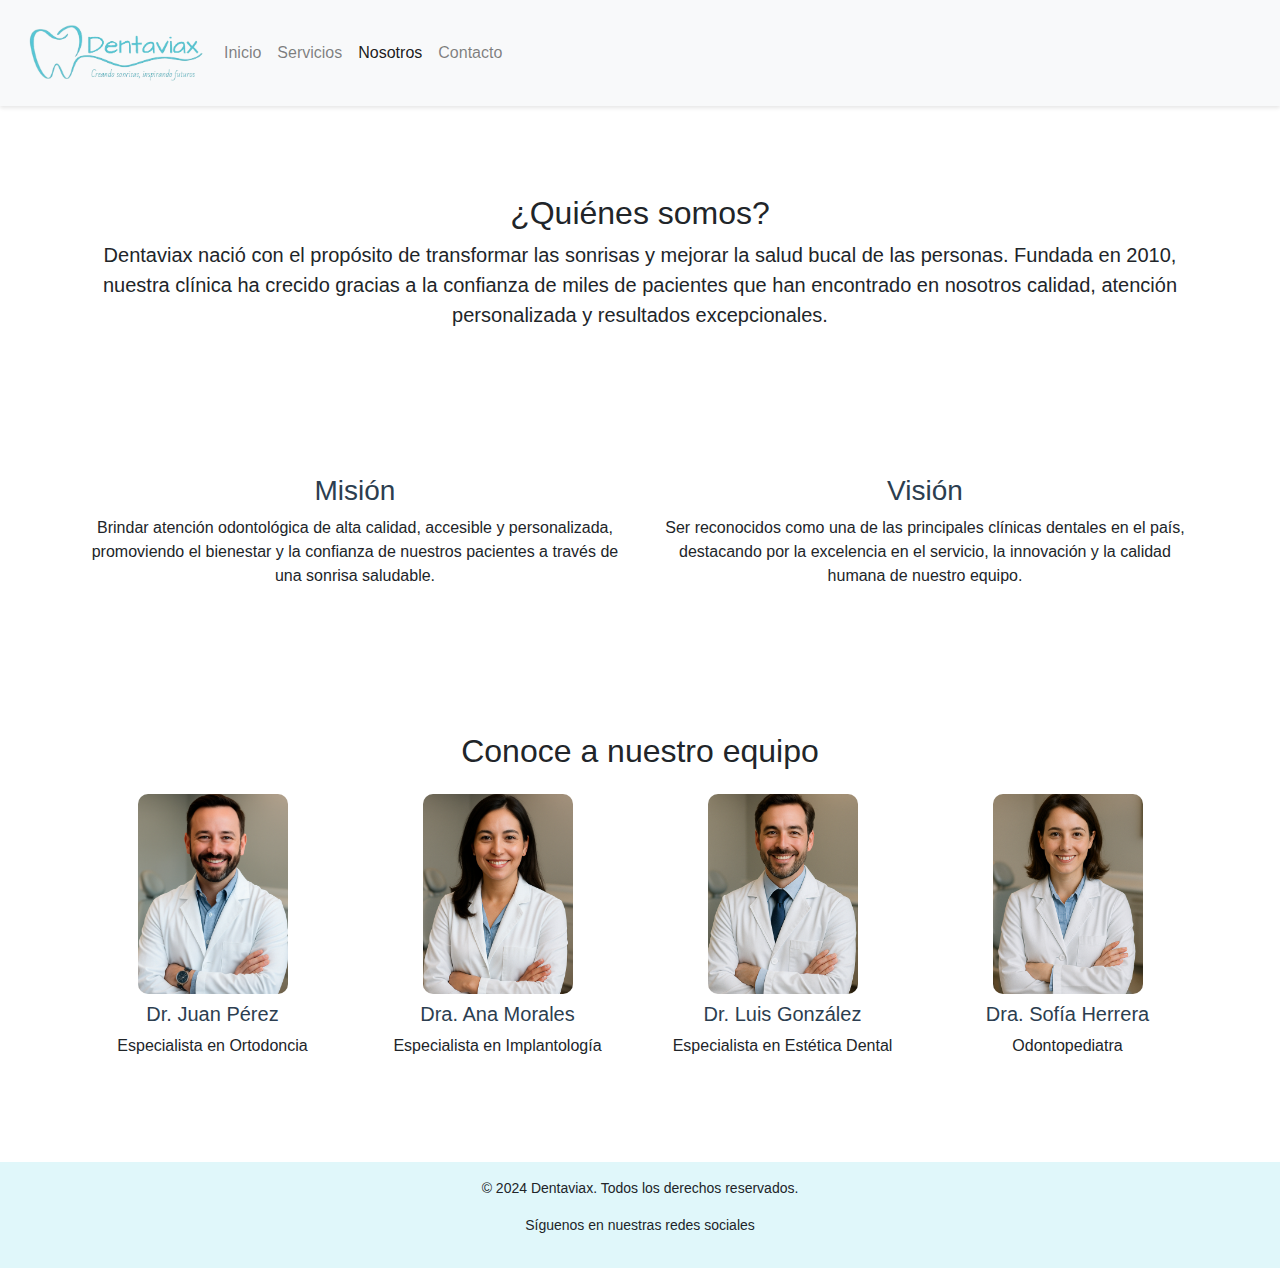
<file: aboutUs.html>
<!DOCTYPE html>
<html lang="en">
<head>
    <meta charset="UTF-8">
    <meta name="viewport" content="width=device-width, initial-scale=1.0">
    <title>Dentaviax - Sobre Nosotros</title>
    <link rel="shortcut icon" href="images/Dentaviax_ico.ico" type="image/x-icon">
    <link rel="stylesheet" href="https://cdn.jsdelivr.net/npm/bootstrap@4.5.3/dist/css/bootstrap.min.css">
    <link rel="stylesheet" href="css/styles.css">
</head>
<body>
    <!-- Navbar -->
    <nav class="navbar navbar-expand-lg navbar-light bg-light">
        <img src="images/Dentaviax_logo.png" width="200" alt="Dentaviax logo">
        <button class="navbar-toggler" type="button" data-toggle="collapse" data-target="#navbarNav" aria-controls="navbarNav" aria-expanded="false" aria-label="Toggle navigation">
            <span class="navbar-toggler-icon"></span>
        </button>
        <div class="collapse navbar-collapse" id="navbarNav">
            <ul class="navbar-nav">
                <li class="nav-item">
                    <a class="nav-link" href="index.html">Inicio</a>
                </li>
                <li class="nav-item">
                    <a class="nav-link" href="services.html">Servicios</a>
                </li>
                <li class="nav-item active">
                    <a class="nav-link" href="aboutUs.html">Nosotros <span class="sr-only">(actual)</span></a>
                </li>
                <li class="nav-item">
                    <a class="nav-link" href="contactUs.html">Contacto</a>
                </li>
            </ul>
        </div>
    </nav>

    <!-- Sección de historia -->
    <section class="container text-center my-5">
        <h2>¿Quiénes somos?</h2>
        <p class="lead">Dentaviax nació con el propósito de transformar las sonrisas y mejorar la salud bucal de las personas. Fundada en 2010, nuestra clínica ha crecido gracias a la confianza de miles de pacientes que han encontrado en nosotros calidad, atención personalizada y resultados excepcionales.</p>
    </section>

    <!-- Sección Misión y Visión -->
    <section class="container my-5">
        <div class="row text-center">
            <div class="col-md-6">
                <h3>Misión</h3>
                <p>Brindar atención odontológica de alta calidad, accesible y personalizada, promoviendo el bienestar y la confianza de nuestros pacientes a través de una sonrisa saludable.</p>
            </div>
            <div class="col-md-6">
                <h3>Visión</h3>
                <p>Ser reconocidos como una de las principales clínicas dentales en el país, destacando por la excelencia en el servicio, la innovación y la calidad humana de nuestro equipo.</p>
            </div>
        </div>
    </section>

    <!-- Sección de equipo -->
    <section class="container text-center my-5">
        <h2>Conoce a nuestro equipo</h2>
        <div class="row mt-4">
            <div class="col-md-3">
                <img src="images/dr_juan.png" class="img-fluid img-equipo mb-2" alt="Dr. Juan Pérez">
                <h5>Dr. Juan Pérez</h5>
                <p>Especialista en Ortodoncia</p>
            </div>
            <div class="col-md-3">
                <img src="images/dra_ana.png" class="img-fluid img-equipo mb-2" alt="Dra. Ana Morales">
                <h5>Dra. Ana Morales</h5>
                <p>Especialista en Implantología</p>
            </div>
            <div class="col-md-3">
                <img src="images/dr_luis.png" class="img-fluid img-equipo mb-2" alt="Dr. Luis González">
                <h5>Dr. Luis González</h5>
                <p>Especialista en Estética Dental</p>
            </div>
            <div class="col-md-3">
                <img src="images/dra_sofia.png" class="img-fluid img-equipo mb-2" alt="Dra. Sofía Herrera">
                <h5>Dra. Sofía Herrera</h5>
                <p>Odontopediatra</p>
            </div>
        </div>
    </section>

    <!-- Footer -->
    <footer class="text-center mt-5 py-3">
        <p>&copy; 2024 Dentaviax. Todos los derechos reservados.</p>
        <p>Síguenos en nuestras redes sociales</p>
    </footer>

    <!-- Scripts -->
    <script src="https://code.jquery.com/jquery-3.5.1.slim.min.js"></script>
    <script src="https://cdn.jsdelivr.net/npm/popper.js@1.16.1/dist/umd/popper.min.js"></script>
    <script src="https://cdn.jsdelivr.net/npm/bootstrap@4.5.3/dist/js/bootstrap.min.js"></script>
</body>
</html>
</file>
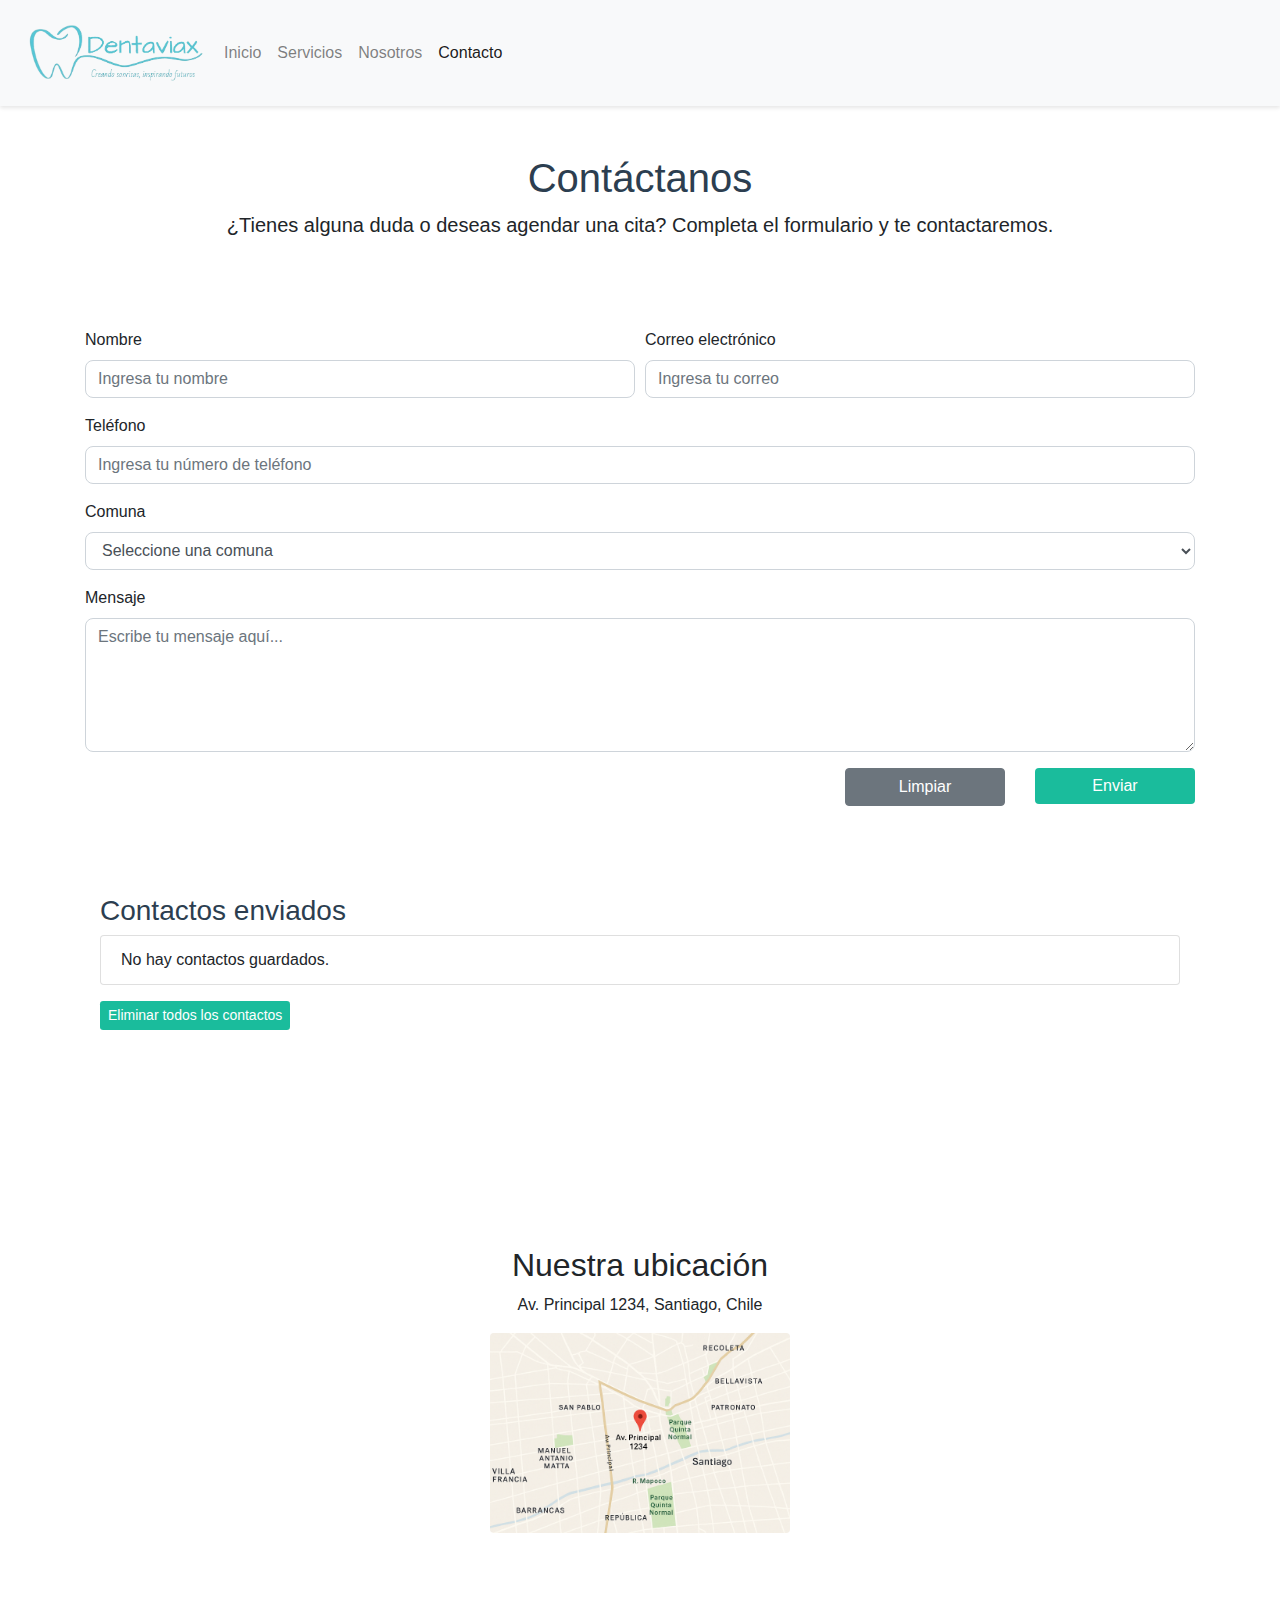
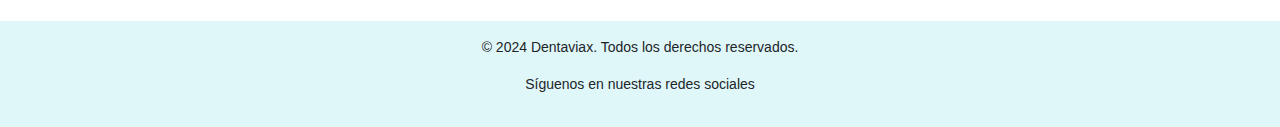
<file: contactUs.html>
<!DOCTYPE html>
<html lang="en">

<head>
    <meta charset="UTF-8">
    <meta name="viewport" content="width=device-width, initial-scale=1.0">
    <title>Dentaviax - Contáctanos</title>
    <link rel="shortcut icon" href="images/Dentaviax_ico.ico" type="image/x-icon">
    <script src="https://code.jquery.com/jquery-3.5.1.slim.min.js"></script>
    <script src="https://cdn.jsdelivr.net/npm/@popperjs/core@2.9.2/dist/umd/popper.min.js"></script>
    <link rel="stylesheet" href="https://cdn.jsdelivr.net/npm/bootstrap@4.5.3/dist/css/bootstrap.min.css">
    <link rel="stylesheet" href="css/styles.css">
    <script>
        $(document).ready(function(){
            const esEmailValido = (email) => {
                const patron = /^[^\s@]+@[^\s@]+\.[^\s@]+$/;
                return patron.test(email);
            };

            const renderContactos = () => {
                const contactos = JSON.parse(localStorage.getItem('contactos')) || [];
                const $lista = $('#lista-contactos');
                $lista.empty();

                if(contactos.length === 0){
                    $lista.append('<li class="list-group-item">No hay contactos guardados.</li>');
                    return;
                }

                contactos.forEach((contacto, index) => {
                    $lista.append(`
                        <li class="list-group-item">
                            <b>${contacto.nombre}</b> (${contacto.correo})<br>
                            Teléfono: ${contacto.telefono} | Comuna: ${contacto.comuna}<br>
                            <i>${contacto.mensaje}</i>
                        </li>
                    `);
                });
            };

            $('#formulario-contacto').on('submit', function(e){
                e.preventDefault();
                $('#errores').addClass('d-none').html('');

                const nombre = $('#nombre').val().trim();
                const correo = $('#correo').val().trim();
                const telefono = $('#telefono').val().trim();
                const comuna = $('#comuna').val().trim();
                const mensaje = $('#mensaje').val().trim();
                const errores = [];

                if(nombre === '') errores.push('El nombre no puede estar vacío.');
                if(correo === '') {
                    errores.push('El correo no puede estar vacío.');
                } else if(!esEmailValido(correo)) {
                    errores.push('El correo tiene un formato inválido.');
                }
                if(telefono === '') {
                    errores.push('El teléfono no puede estar vacío.');
                } else if(!/^\+569\d{8}$/.test(telefono)) {
                    errores.push('El teléfono debe comenzar con +569 y tener 11 dígitos en total.');
                }
                if(comuna === '') errores.push('Debe seleccionar una comuna.');
                if(mensaje === '') errores.push('El mensaje no puede estar vacío.');

                if(errores.length > 0){
                    $('#errores').html('<ul><li>' + errores.join('</li><li>') + '</li></ul>').removeClass('d-none');
                } else {
                    const nuevoContacto = { nombre, correo, telefono, comuna, mensaje };
                    const contactosGuardados = JSON.parse(localStorage.getItem('contactos')) || [];
                    contactosGuardados.push(nuevoContacto);
                    localStorage.setItem('contactos', JSON.stringify(contactosGuardados));

                    alert('Formulario enviado correctamente.');
                    $('#formulario-contacto')[0].reset();
                    $('#errores').addClass('d-none').html('');
                    $('#nombre').focus();
                    renderContactos();
                }
            });

            $('#btn-limpiar').on('click', function(){
                if(confirm('¿Deseas limpiar el formulario?')){
                    $('#formulario-contacto')[0].reset();
                    $('#errores').addClass('d-none').html('');
                    $('#nombre').focus();
                }
            });

            renderContactos();

            $('#btn-borrar-contactos').on('click', function(){
                if(confirm('¿Estás seguro de que deseas eliminar todos los contactos guardados?')){
                    localStorage.removeItem('contactos');
                    renderContactos();
                    $('#nombre').focus();
                }
            });

        });
    </script>
</head>

<body>
    <!-- Navbar -->
    <nav class="navbar navbar-expand-lg navbar-light bg-light">
        <img src="images/Dentaviax_logo.png" width="200" alt="Dentaviax logo">
        <button class="navbar-toggler" type="button" data-toggle="collapse" data-target="#navbarNav"
            aria-controls="navbarNav" aria-expanded="false" aria-label="Toggle navigation">
            <span class="navbar-toggler-icon"></span>
        </button>
        <div class="collapse navbar-collapse" id="navbarNav">
            <ul class="navbar-nav">
                <li class="nav-item">
                    <a class="nav-link" href="index.html">Inicio</a>
                </li>
                <li class="nav-item">
                    <a class="nav-link" href="services.html">Servicios</a>
                </li>
                <li class="nav-item">
                    <a class="nav-link" href="aboutUs.html">Nosotros</a>
                </li>
                <li class="nav-item active">
                    <a class="nav-link" href="contactUs.html">Contacto <span class="sr-only">(actual)</span></a>
                </li>
            </ul>
        </div>
    </nav>

    <!-- Título principal -->
    <div class="container text-center my-5">
        <h1>Contáctanos</h1>
        <p class="lead">¿Tienes alguna duda o deseas agendar una cita? Completa el formulario y te contactaremos.</p>
    </div>

    <!-- Formulario de contacto -->
    <section class="container mb-5">
        <form id="formulario-contacto">
            <div class="form-row">
                <div class="form-group col-md-6">
                    <label for="nombre">Nombre</label>
                    <input type="text" class="form-control" id="nombre" placeholder="Ingresa tu nombre">
                </div>
                <div class="form-group col-md-6">
                    <label for="correo">Correo electrónico</label>
                    <input type="email" class="form-control" id="correo" placeholder="Ingresa tu correo">
                </div>
            </div>
            <div class="form-group">
                <label for="telefono">Teléfono</label>
                <input type="tel" class="form-control" id="telefono" placeholder="Ingresa tu número de teléfono">
            </div>
            <div class="form-group">
                <label for="comuna">Comuna</label>
                <select class="form-control" id="comuna">
                    <option value="">Seleccione una comuna</option>
                    <option>Cerrillos</option>
                    <option>Cerro Navia</option>
                    <option>Conchalí</option>
                    <option>El Bosque</option>
                    <option>Estación Central</option>
                    <option>Huechuraba</option>
                    <option>Independencia</option>
                    <option>La Cisterna</option>
                    <option>La Florida</option>
                    <option>La Granja</option>
                    <option>La Pintana</option>
                    <option>La Reina</option>
                    <option>Las Condes</option>
                    <option>Lo Barnechea</option>
                    <option>Lo Espejo</option>
                    <option>Lo Prado</option>
                    <option>Macul</option>
                    <option>Maipú</option>
                    <option>Ñuñoa</option>
                    <option>Padre Hurtado</option>
                    <option>Pedro Aguirre Cerda</option>
                    <option>Peñalolén</option>
                    <option>Pirque</option>
                    <option>Providencia</option>
                    <option>Pudahuel</option>
                    <option>Puente Alto</option>
                    <option>Quilicura</option>
                    <option>Quinta Normal</option>
                    <option>Recoleta</option>
                    <option>Renca</option>
                    <option>San Bernardo</option>
                    <option>San Joaquín</option>
                    <option>San José de Maipo</option>
                    <option>San Miguel</option>
                    <option>San Ramón</option>
                    <option>Santiago</option>
                </select>
            </div>

            <div class="form-group">
                <label for="mensaje">Mensaje</label>
                <textarea class="form-control" id="mensaje" rows="5"
                    placeholder="Escribe tu mensaje aquí..."></textarea>
            </div>

            <!-- Bloque de errores -->
            <div class="form-group">
                <div class="alert alert-danger d-none" id="errores"></div>
            </div>

            <!-- Botones -->
            <div class="form-group row">
                <div class="col-md-2 offset-md-8">
                    <button type="button" id="btn-limpiar" class="btn btn-secondary btn-block">Limpiar</button>
                </div>
                <div class="col-md-2">
                    <button type="submit" class="btn btn-primary btn-block">Enviar</button>
                </div>
            </div>
        </form>

        <!-- Sección para mostrar contactos guardados -->
        <section class="container my-5">
            <h3>Contactos enviados</h3>
            <ul id="lista-contactos" class="list-group mb-3"></ul>
            <button id="btn-borrar-contactos" class="btn btn-primary btn-sm">Eliminar todos los contactos</button>
        </section>

    </section>

    <!-- Mapa de ubicación -->
    <section class="container text-center my-5">
        <h2>Nuestra ubicación</h2>
        <p>Av. Principal 1234, Santiago, Chile</p>
        <img src="images/ubicacion.png" alt="Mapa de ubicación de Dentaviax" class="img-fluid rounded"
            style="max-width: 300px;">
    </section>

    <!-- Footer -->
    <footer class="text-center mt-5 py-3">
        <p>&copy; 2024 Dentaviax. Todos los derechos reservados.</p>
        <p>Síguenos en nuestras redes sociales</p>
    </footer>

    <!-- Scripts -->
    <script src="https://code.jquery.com/jquery-3.5.1.slim.min.js"></script>
    <script src="https://cdn.jsdelivr.net/npm/popper.js@1.16.1/dist/umd/popper.min.js"></script>
    <script src="https://cdn.jsdelivr.net/npm/bootstrap@4.5.3/dist/js/bootstrap.min.js"></script>
</body>
</html>
</file>
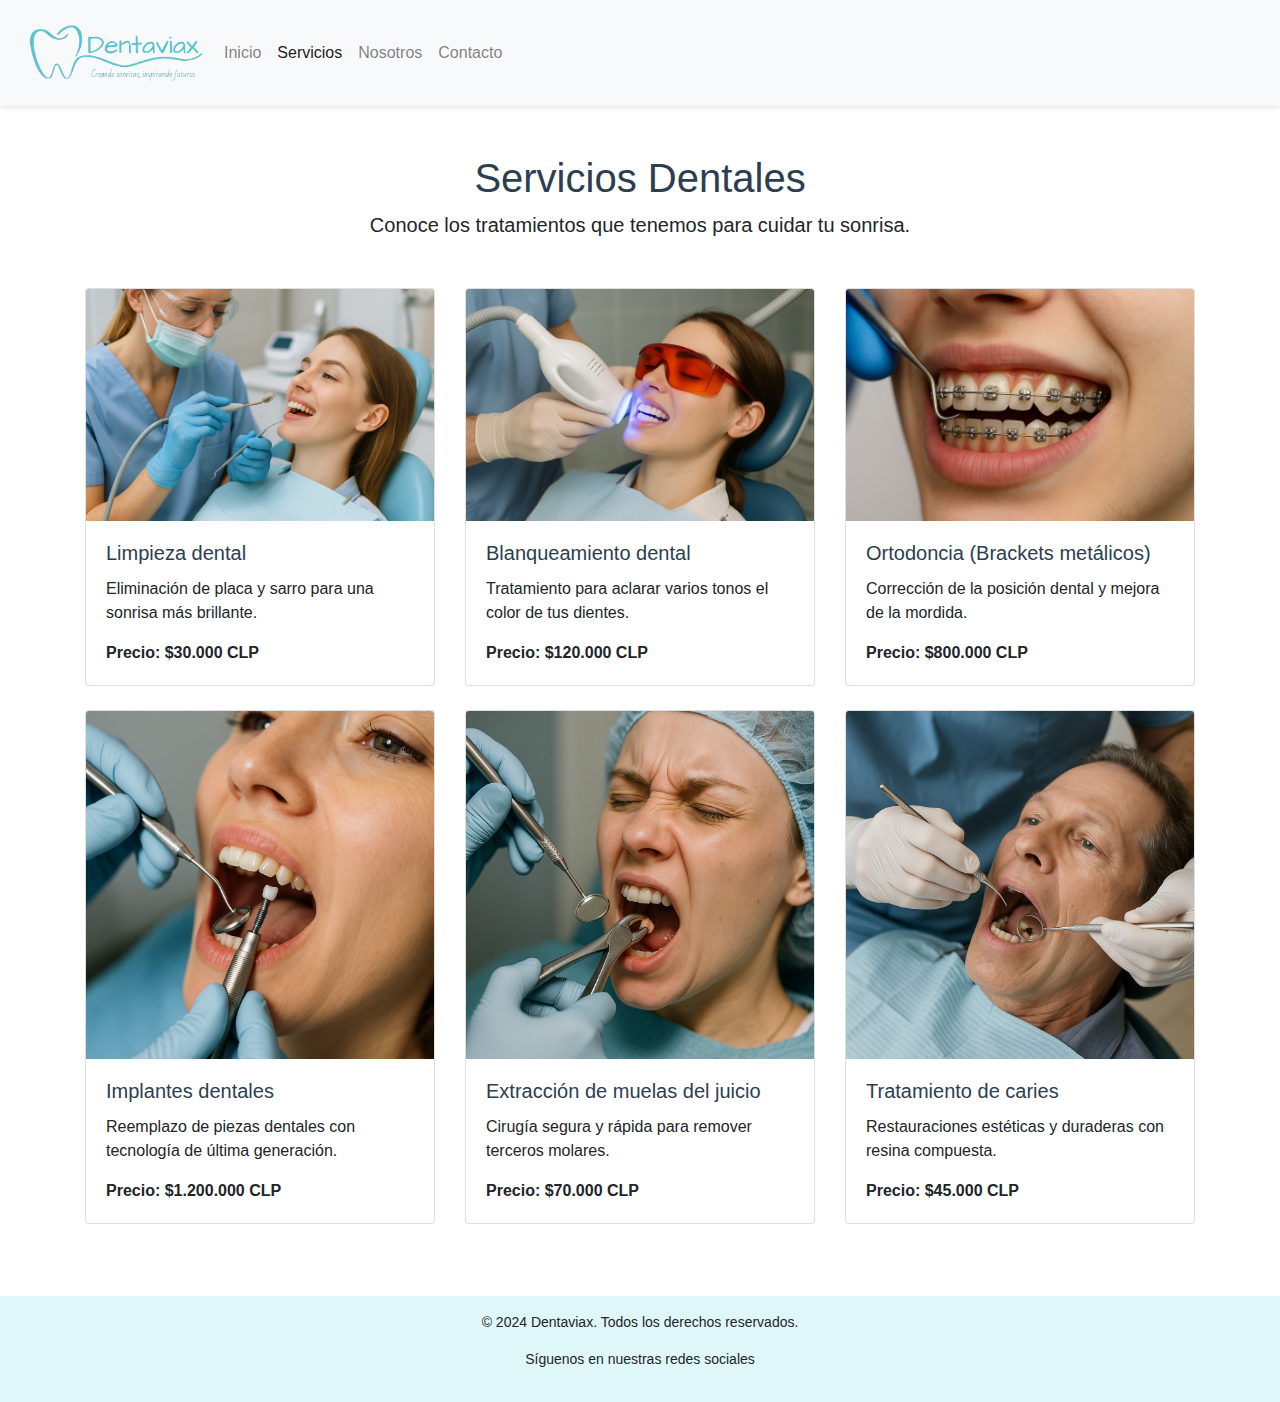
<file: services.html>
<!DOCTYPE html>
<html lang="en">
<head>
    <meta charset="UTF-8">
    <meta name="viewport" content="width=device-width, initial-scale=1.0">
    <title>Dentaviax - Servicios</title>
    <link rel="shortcut icon" href="images/Dentaviax_ico.ico" type="image/x-icon">
    <link rel="stylesheet" href="https://cdn.jsdelivr.net/npm/bootstrap@4.5.3/dist/css/bootstrap.min.css">
    <link rel="stylesheet" href="css/styles.css">
</head>
<body>
    <!-- Navbar -->
    <nav class="navbar navbar-expand-lg navbar-light bg-light">
        <img src="images/Dentaviax_logo.png" width="200" alt="Dentaviax logo">
        <button class="navbar-toggler" type="button" data-toggle="collapse" data-target="#navbarNav" aria-controls="navbarNav" aria-expanded="false" aria-label="Toggle navigation">
            <span class="navbar-toggler-icon"></span>
        </button>
        <div class="collapse navbar-collapse" id="navbarNav">
            <ul class="navbar-nav">
                <li class="nav-item">
                    <a class="nav-link" href="index.html">Inicio</a>
                </li>
                <li class="nav-item active">
                    <a class="nav-link" href="services.html">Servicios <span class="sr-only">(actual)</span></a>
                </li>
                <li class="nav-item">
                    <a class="nav-link" href="aboutus.html">Nosotros</a>
                </li>
                <li class="nav-item">
                    <a class="nav-link" href="contactus.html">Contacto</a>
                </li>
            </ul>
        </div>
    </nav>

    <!-- Título principal -->
    <div class="container text-center my-5">
        <h1>Servicios Dentales</h1>
        <p class="lead">Conoce los tratamientos que tenemos para cuidar tu sonrisa.</p>
    </div>

    <!-- Sección de servicios -->
    <div class="container mb-5">
        <div class="row">

            <!-- Servicio 1 -->
            <div class="col-md-4 mb-4">
                <div class="card h-100">
                    <img src="images/Limpieza.png" class="card-img-top" alt="Limpieza dental">
                    <div class="card-body">
                        <h5 class="card-title">Limpieza dental</h5>
                        <p class="card-text">Eliminación de placa y sarro para una sonrisa más brillante.</p>
                        <p class="card-text"><strong>Precio: $30.000 CLP</strong></p>
                    </div>
                </div>
            </div>

            <!-- Servicio 2 -->
            <div class="col-md-4 mb-4">
                <div class="card h-100">
                    <img src="images/blanqueamiento.png" class="card-img-top" alt="Blanqueamiento dental">
                    <div class="card-body">
                        <h5 class="card-title">Blanqueamiento dental</h5>
                        <p class="card-text">Tratamiento para aclarar varios tonos el color de tus dientes.</p>
                        <p class="card-text"><strong>Precio: $120.000 CLP</strong></p>
                    </div>
                </div>
            </div>

            <!-- Servicio 3 -->
            <div class="col-md-4 mb-4">
                <div class="card h-100">
                    <img src="images/ortodoncia.png" class="card-img-top" alt="Ortodoncia">
                    <div class="card-body">
                        <h5 class="card-title">Ortodoncia (Brackets metálicos)</h5>
                        <p class="card-text">Corrección de la posición dental y mejora de la mordida.</p>
                        <p class="card-text"><strong>Precio: $800.000 CLP</strong></p>
                    </div>
                </div>
            </div>

            <!-- Servicio 4 -->
            <div class="col-md-4 mb-4">
                <div class="card h-100">
                    <img src="images/implante.png" class="card-img-top" alt="Implantes dentales">
                    <div class="card-body">
                        <h5 class="card-title">Implantes dentales</h5>
                        <p class="card-text">Reemplazo de piezas dentales con tecnología de última generación.</p>
                        <p class="card-text"><strong>Precio: $1.200.000 CLP</strong></p>
                    </div>
                </div>
            </div>

            <!-- Servicio 5 -->
            <div class="col-md-4 mb-4">
                <div class="card h-100">
                    <img src="images/extraccion.png" class="card-img-top" alt="Extracción de muelas del juicio">
                    <div class="card-body">
                        <h5 class="card-title">Extracción de muelas del juicio</h5>
                        <p class="card-text">Cirugía segura y rápida para remover terceros molares.</p>
                        <p class="card-text"><strong>Precio: $70.000 CLP</strong></p>
                    </div>
                </div>
            </div>

            <!-- Servicio 6 -->
            <div class="col-md-4 mb-4">
                <div class="card h-100">
                    <img src="images/caries.png" class="card-img-top" alt="Tratamiento de caries">
                    <div class="card-body">
                        <h5 class="card-title">Tratamiento de caries</h5>
                        <p class="card-text">Restauraciones estéticas y duraderas con resina compuesta.</p>
                        <p class="card-text"><strong>Precio: $45.000 CLP</strong></p>
                    </div>
                </div>
            </div>

        </div>
    </div>

    <!-- Footer -->
    <footer class="text-center mt-5 py-3">
        <p>&copy; 2024 Dentaviax. Todos los derechos reservados.</p>
        <p>Síguenos en nuestras redes sociales</p>
    </footer>

    <!-- Scripts -->
    <script src="https://code.jquery.com/jquery-3.5.1.slim.min.js"></script>
    <script src="https://cdn.jsdelivr.net/npm/popper.js@1.16.1/dist/umd/popper.min.js"></script>
    <script src="https://cdn.jsdelivr.net/npm/bootstrap@4.5.3/dist/js/bootstrap.min.js"></script>
</body>
</html>
</file>
<file: css/styles.css>
/* General */
body {
    font-family: 'Segoe UI', Tahoma, Geneva, Verdana, sans-serif;
}

/* Navbar */
.navbar {
    box-shadow: 0px 2px 4px rgba(0, 0, 0, 0.1);
}

/* Carrusel */
.carousel-inner img {
    width: 100%;
    height: 500px;
    object-fit: cover; /* Rellenar sin deformar */
}

/* Imagen que debe moverse hacia arriba */
.imagen-mover {
    object-position: center top;
}

/* Secciones */
section {
    padding-top: 40px;
    padding-bottom: 40px;
}

/* Botones */
.btn-primary {
    background-color: #1ABC9C;
    border: none;
}

.btn-primary:hover {
    background-color: #16A085;
}

/* Footer */
footer {
    background-color: #e0f7fa;
    font-size: 14px;
    padding: 15px 0;
}

/* Formularios */
.form-control {
    border-radius: 0.5rem;
}

/* Títulos */
h1, h3, h5 {
    color: #2c3e50;
}

.img-equipo {
    width: 150px;
    height: 200px;
    object-fit: cover;
    border-radius: 10px; /* Opcional: para esquinas redondeadas */
}
</file>
